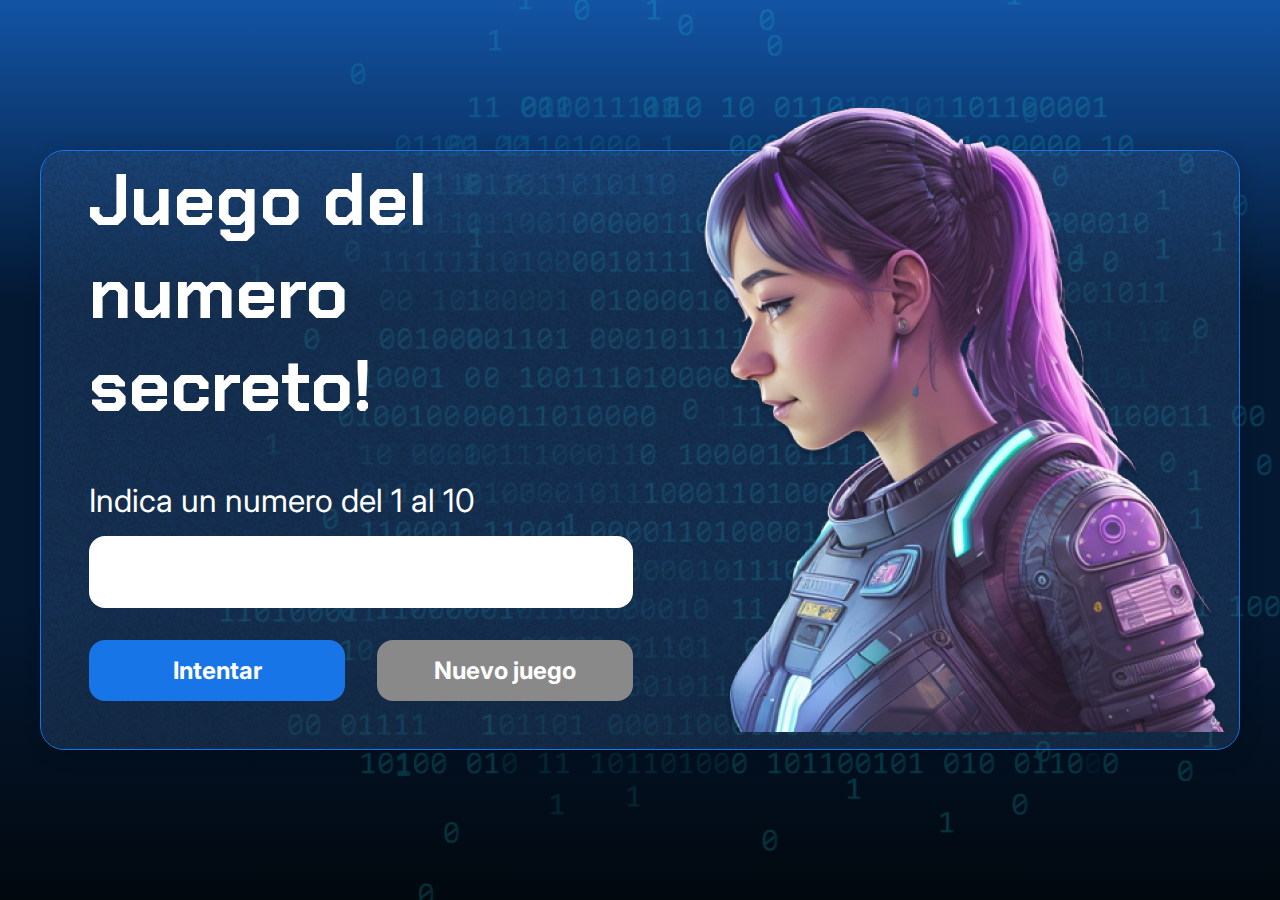
<file: 2035-logica-programacion-2-ProyectoInicial/index.html>
<!DOCTYPE html>
<html lang="pt-br">

<head>
    <meta charset="UTF-8">
    <meta name="viewport" content="width=device-width, initial-scale=1.0">
    <link rel="preconnect" href="https://fonts.googleapis.com">
    <link rel="preconnect" href="https://fonts.gstatic.com" crossorigin>
    <link href="https://fonts.googleapis.com/css2?family=Chakra+Petch:wght@700&family=Inter:wght@400;700&display=swap"
        rel="stylesheet">
    <link rel="stylesheet" href="style.css">
    <title>JS Game</title>
</head>

<body>

    <div class="container">
        <div class="container__contenido">
            <div class="container__informaciones">
                <div class="container__texto">
                    <h1></h1>
                    <p class="texto__parrafo"></p>

                </div>
                <input type="number" id="valorUsuario" min="1" max="10" class="container__input">
                <div class="chute container__botones">
                    <button onclick="verificarIntento();" class="container__boton">Intentar</button>
                    <button onclick="reiniciarJuego();" class="container__boton" id="reiniciar" disabled>Nuevo juego</button>
                </div>
            </div>
            <img src="./img/ia.png" alt="Una persona mirando a la izquierda" class="container__imagen-persona" />
        </div>
    </div>

    <script src="app.js" defer></script>
</body>

</html>
</file>
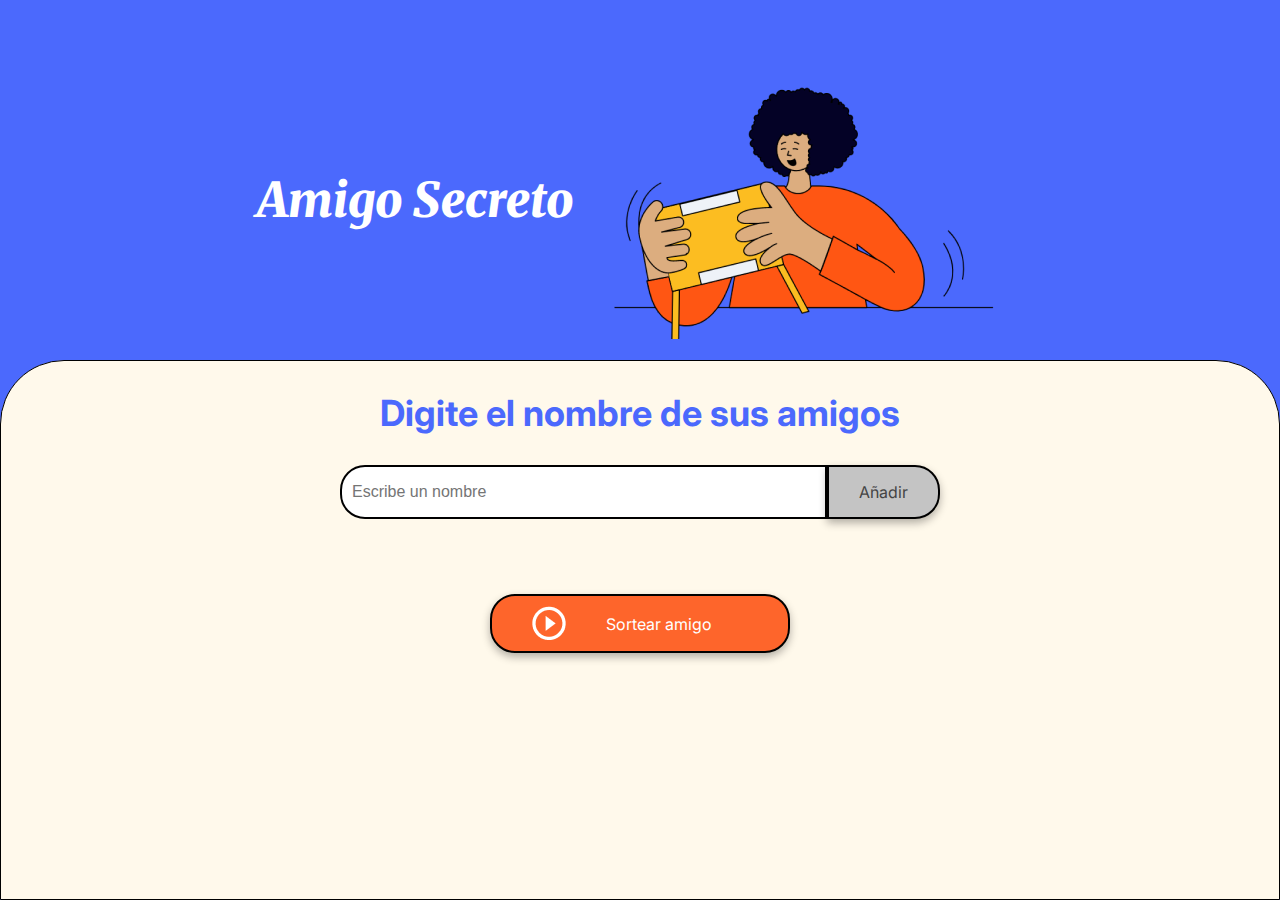
<file: challenge-amigo-secreto_esp-main/index.html>
<!DOCTYPE html>
<html lang="es">
<head>
    <meta charset="UTF-8">
    <meta name="viewport" content="width=device-width, initial-scale=1.0">
    <link rel="stylesheet" href="style.css">
    <link rel="preconnect" href="https://fonts.googleapis.com">
    <link rel="preconnect" href="https://fonts.gstatic.com" crossorigin>
    <link href="https://fonts.googleapis.com/css2?family=Inter:wght@100;400;700;900&family=Merriweather:ital,wght@0,300;0,400;0,700;0,900;1,300;1,400;1,700;1,900&display=swap" rel="stylesheet">
    <title>Amigo Secreto</title>
</head>

<body>
    <main class="main-content">
        <header class="header-banner">
            <h1 class="main-title">Amigo Secreto</h1>
            <img src="assets/amigo-secreto.png" alt="Imagen representativa de amigo secreto">
        </header>
        
        <section class="input-section">
            <h2 class="section-title">Digite el nombre de sus amigos</h2>

            <p class="texto__parrafo"></p>

            <div class="input-wrapper">
                <input type="text" id="amigo" class="input-name" placeholder="Escribe un nombre">
                <button class="button-add" onclick="agregarNombre()">Añadir</button>

            </div>
           
            <ul id="listaAmigos" class="name-list" aria-labelledby="listaAmigos" role="list"></ul>
            <ul id="resultado" class="result-list" aria-live="polite"></ul>
            
            <div class="button-container">

                <button class="button-draw" onclick="sortearAmigo()" aria-label="Sortear amigo secreto">
                    <img src="assets/play_circle_outline.png" alt="Ícono para sortear">
                    Sortear amigo
                </button>
            </div>
        </section>
    </main>

    <script src="app.js" defer></script>
</body>
</html>
</file>
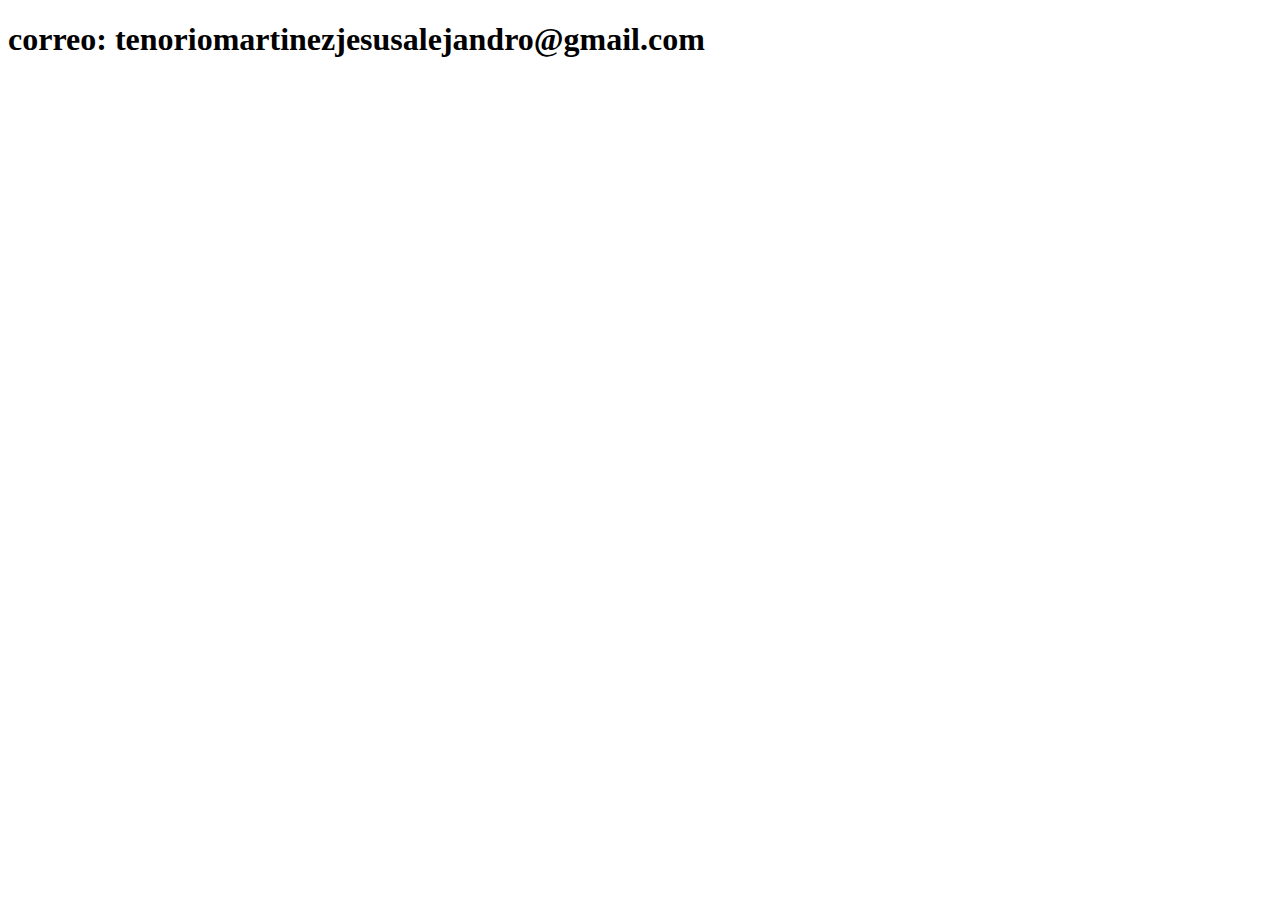
<file: contacto.html>
<!DOCTYPE html>
<html lang="en">
<head>
    <meta charset="UTF-8">
    <meta name="viewport" content="width=, initial-scale=1.0">
    <title>Contacto</title>
</head>
<body>
    <h1> correo: tenoriomartinezjesusalejandro@gmail.com </h1>
    
</body>
</html>
</file>
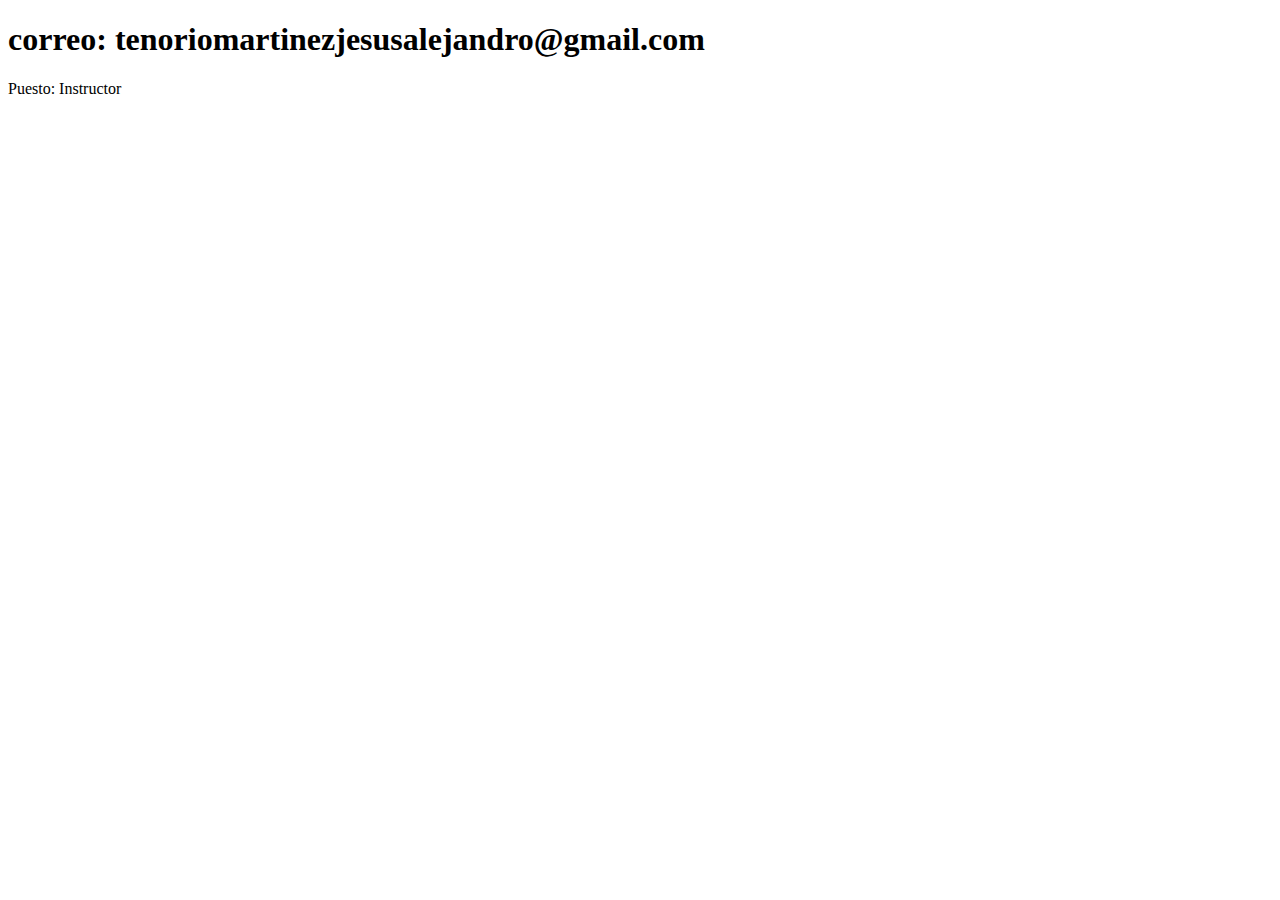
<file: sistema-de-registro/contacto.html>
<!DOCTYPE html>
<html lang="en">
<head>
    <meta charset="UTF-8">
    <meta name="viewport" content="width=, initial-scale=1.0">
    <title>Contacto</title>
</head>
<body>
    <h1> correo: tenoriomartinezjesusalejandro@gmail.com </h1>
        <p>Puesto: Instructor</p>
</body>
</html>
</file>
<file: 2035-logica-programacion-2-ProyectoInicial/style.css>
* {
    box-sizing: border-box;
    margin: 0;
    padding: 0;
    color: white;
}

body {
    background: linear-gradient(#1354A5 0%, #041832 33.33%, #041832 66.67%, #01080E 100%);
    height: 100vh;
    display: flex;
    align-items: center;
    justify-content: center;
}


body::before {
    background-image: url("img/code.png");
    background-repeat: no-repeat;
    background-position: right;
    content: "";
    display: block;
    position: absolute;
    width: 100%;
    height: 100%;
    opacity: 0.4;
}

.container {
    width: 1200px;
    height: 600px;
    display: flex;
    align-items: center;
    justify-content: space-between;
    border-radius: 24px;
    border: 1px solid #1875E8;
    box-shadow: 4px 4px 20px 0px rgba(1, 8, 14, 0.15);
    background-image: url("img/Ruido.png");
    background-size: 100% 100%;
    position: relative;
}


.container__contenido {
    display: flex;
    align-items: center;
    position: absolute;
    bottom: 0;
}

.container__informaciones {
    flex: 1;
    padding: 3rem;
}

.container__boton {
    border-radius: 16px;
    background: #1875E8;
    padding: 16px 24px;
    width: 100%;
    font-size: 24px;
    font-weight: 700;
    border: none;
    margin-top: 2rem;
}

.container__boton:disabled {
    background: #898989;
}

.container__texto {
    margin: 16px 0 16px 0;
}

.container__texto-azul {
    color: #1875E8;
}

.container__input {
    width: 100%;
    height: 72px;
    border-radius: 16px;
    background-color: #FFF;
    border: none;
    color: #1875E8;
    padding: 2rem;
    font-size: 24px;
    font-weight: 700;
    font-family: 'Inter', sans-serif;
}

.container__botones {
    display: flex;
    gap: 2em;
}

h1 {
    font-family: 'Chakra Petch', sans-serif;
    font-size: 72px;
    padding-bottom: 3rem;
}

p,
button {
    font-family: 'Inter', sans-serif;
}

.texto__parrafo {
    font-size: 32px;
    font-weight: 400;
}
</file>
<file: challenge-amigo-secreto_esp-main/style.css>
:root {
    --color-primary: #4B69FD;
    --color-secondary: #FFF9EB;
    --color-tertiary: #C4C4C4;
    --color-button: #fe652b;
    --color-button-hover: #e55720;
    --color-text: #444444;
    --color-white: #FFFFFF;
}

/* Estilos generales */
* {
    margin: 0;
    padding: 0;
    box-sizing: border-box;
}

body {
    height: 100vh;
    background-color: var(--color-primary);
    display: flex;
    justify-content: center;
    align-items: center;
}

.main-content {
    display: flex;
    flex-direction: column;
    height: 100%;
    width: 100%;
}

/* Banner */
.header-banner {
    flex: 40%;
    display: flex;
    justify-content: center;
    align-items: center;
    padding: 40px 0 0;
}

/* Sección de entrada */
.input-section {
    flex: 60%;
    background-color: var(--color-secondary);
    border: 1px solid #000;
    border-radius: 64px 64px 0 0;
    display: flex;
    flex-direction: column;
    align-items: center;
    padding: 20px;
    width: 100%;
}

/* Títulos */
.main-title {
    font-size: 48px;
    font-family: "Merriweather", serif;
    font-weight: 900;
    font-style: italic;
    color: var(--color-white);
}

.section-title {
    font-family: "Inter", serif;
    font-size: 36px;
    font-weight: 700;
    color: var(--color-primary);
    margin: 10px 0;
    text-align: center;
}

/* Contenedores de entrada y botón */
.input-wrapper {
    display: flex;
    justify-content: center;
    width: 100%;
    max-width: 600px;
    margin-top: 20px;
}

.input-name {
    width: 100%;
    padding: 10px;
    border: 2px solid #000;
    border-radius: 25px 0 0 25px;
    font-size: 16px;
}

.button-container {
    width: 300px;
    justify-content: center;
}

/* Estilos de entrada de texto */
.input-title {
    flex: 1;
    padding: 10px 15px;
    font-size: 16px;
    border: 2px solid #333;
    border-right: none;
    border-radius: 25px 0 0 25px;
    font-family: "Merriweather", serif;
    box-shadow: 0 4px 8px rgba(0, 0, 0, 0.3);
}

/* Estilos de botón */
button {
    padding: 15px 30px;
    font-family: "Inter", sans-serif;
    font-size: 16px;
    border: 2px solid #000;
    border-radius: 25px;
    box-shadow: 0 4px 8px rgba(0, 0, 0, 0.3);
    cursor: pointer;
}

.button-add {
    background-color: var(--color-tertiary);
    color: var(--color-text);
    border-radius: 0 25px 25px 0;
}

.button-add:hover {
    background-color: #a1a1a1;
}

/* Listas */
ul {
    list-style-type: none;
    color: var(--color-text);
    font-family: "Inter", sans-serif;
    font-size: 18px;
    margin: 20px 0;
}

.result-list {
    margin-top: 15px;
    color: #05DF05;
    font-size: 22px;
    font-weight: bold;
    text-align: center;
}

/* Botón de sortear título */
.button-draw {
    display: flex;
    align-items: center;
    width: 100%;
    padding: 10px 40px;
    color: var(--color-white);
    background-color: var(--color-button);
    font-size: 16px;
}

.button-draw img {
    margin-right: 40px;
}

.button-draw:hover {
    background-color: var(--color-button-hover);
}

.texto__parrafo {
    color: blue;
}
</file>
